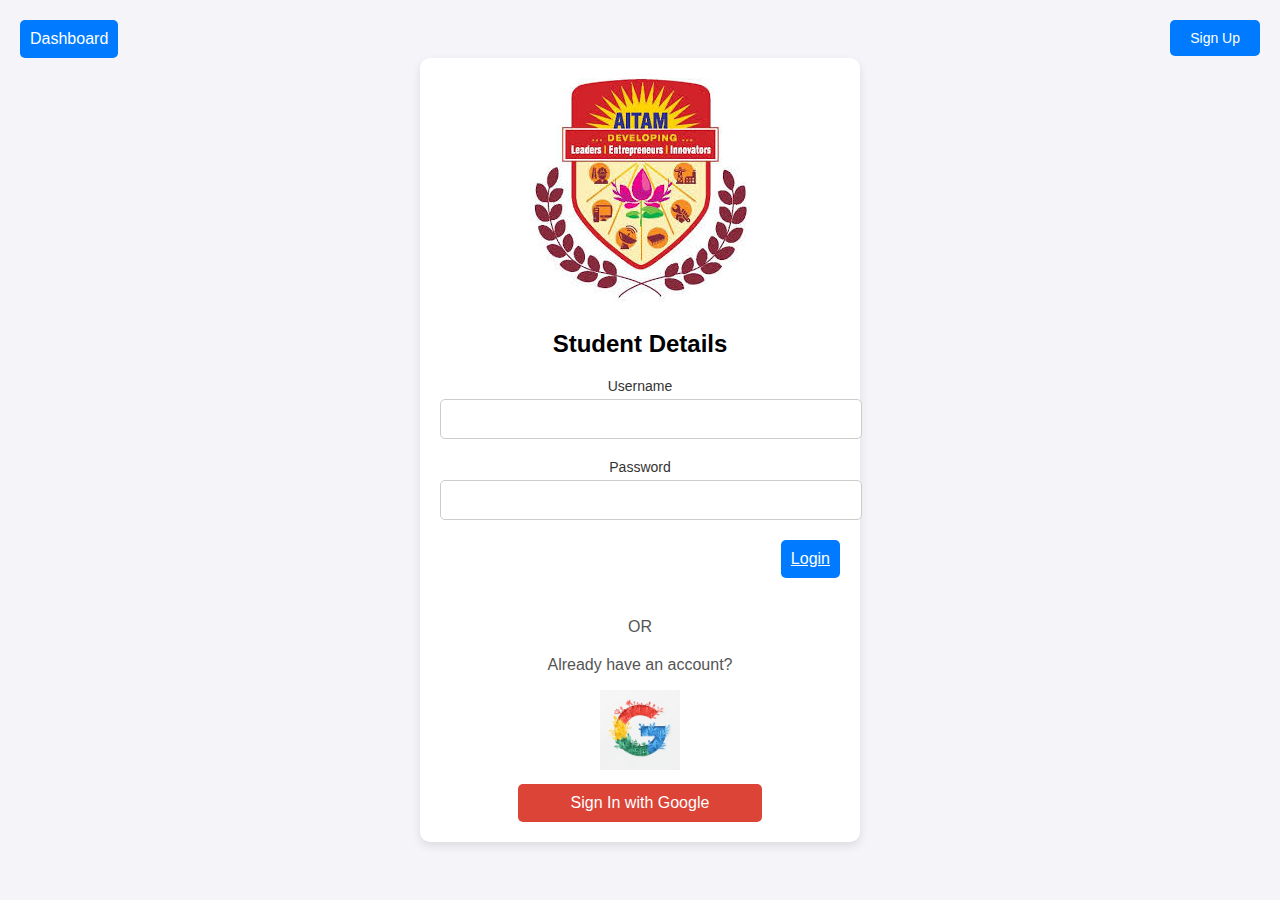
<file: college project/index.html>
<!DOCTYPE html>
<html lang="en">
<head>
    <meta charset="UTF-8">
    <meta name="viewport" content="width=device-width, initial-scale=1.0">
    <title>Login Form</title>
    <style>
        /* General Styling */
        body {
            font-family: Arial, sans-serif;
            margin: 0;
            padding: 0;
            background-color: #f4f4f9;
            display: flex;
            justify-content: center; /* Center horizontally */
            align-items: center; /* Center vertically */
            height: 100vh; /* Full viewport height */
        }

        /* Dashboard Sidebar */
        .dashboard-sidebar {
            position: absolute;
            top: 20px;
            left: 20px;
            background-color: #007BFF;
            color: white;
            padding: 10px;
            border-radius: 5px;
            cursor: pointer;
            display: flex;
            gap: 5px;
            align-items: center;
        }

        .dashboard-sidebar img {
            width: 30px;
            height: 30px;
            border-radius: 50%;
        }

        /* Dashboard Profile */
        .dashboard-profile {
            position: absolute;
            top: 50px;
            left: 20px;
            background-color: white;
            color: black;
            padding: 20px;
            box-shadow: 0 4px 10px rgba(0, 0, 0, 0.1);
            border-radius: 10px;
            display: none; /* Hidden by default */
            max-width: 250px;
            text-align: center;
        }

        .dashboard-profile img {
            width: 50px;
            height: 50px;
            border-radius: 50%;
            margin-bottom: 10px;
        }

        /* Top Right Buttons */
        .top-right-buttons {
            position: absolute;
            top: 20px;
            right: 20px;
            display: flex;
            gap: 10px; /* Space between the buttons */
        }

        .top-btn {
            padding: 10px 20px;
            font-size: 14px;
            border: none;
            border-radius: 5px;
            cursor: pointer;
            background-color: #007BFF;
            color: #ffffff;
            transition: background-color 0.3s;
            text-decoration: none; /* Remove underline from links */
            text-align: center;
        }

        .top-btn:hover {
            background-color: #0056b3;
        }

        /* Container */
        .container {
            width: 100%;
            max-width: 400px;
            padding: 20px;
            background: #ffffff;
            box-shadow: 0 4px 10px rgba(0, 0, 0, 0.1);
            border-radius: 10px;
            text-align: center;
        }

        /* Form Section */
        .form-container {
            display: flex;
            flex-direction: column;
            align-items: flex-start;
        }

        .form-group {
            width: 100%;
            margin-bottom: 20px; /* Adds spacing between input fields */
        }

        .form-label {
            font-size: 14px;
            color: #333;
            margin-bottom: 5px;
            display: block;
        }

        .input-field {
            width: 100%;
            padding: 10px;
            border: 1px solid #ccc;
            border-radius: 5px;
            font-size: 16px;
        }

        /* Buttons */
        .button-container {
            width: 100%;
            display: flex;
            justify-content: flex-end; /* Moves buttons to the right */
            gap: 10px; /* Adds space between buttons */
            margin-bottom: 20px;
        }

        .btn {
            padding: 10px;
            font-size: 16px;
            border: none;
            border-radius: 5px;
            cursor: pointer;
            background-color: #007BFF;
            color: #ffffff;
            transition: background-color 0.3s;
        }

        .btn:hover {
            background-color: #0056b3;
        }

        /* OR Text */
        .or-text {
            margin: 20px 0;
            color: #555;
            text-align: center;
            width: 100%;
        }

        /* Google Login Section */
        .google-signin {
            display: flex;
            flex-direction: column;
            align-items: center;
            width: 100%;
        }

        .google-logo {
            width: 80px; /* Adjusted size */
            margin-bottom: 10px;
        }

        .google-btn {
            width: 100%;
            padding: 10px;
            font-size: 16px;
            border: none;
            border-radius: 5px;
            cursor: pointer;
            background-color: #db4437;
            color: #ffffff;
            transition: background-color 0.3s;
        }

        .google-btn:hover {
            background-color: #c23321;
        }

        /* Existing User Section */
        .existing-user {
            font-size: 16px;
            color: #555;
            margin-top: 20px; /* Spacing between form and the message */
        }

        .existing-user a {
            color: #007BFF; /* Link color */
            text-decoration: none; /* Remove underline */
            font-weight: bold;
        }

        .existing-user a:hover {
            text-decoration: underline; /* Underline on hover */
        }
         /* Dashboard Sidebar */
         .dashboard-sidebar {
            position: absolute;
            top: 20px;
            left: 20px;
            background-color: #007BFF;
            color: white;
            padding: 10px;
            border-radius: 5px;
            cursor: pointer;
            display: flex;
            gap: 5px;
            align-items: center;
        }

        /* Dashboard Profile */
        .dashboard-profile {
            position: absolute;
            top: 50px;
            left: 20px;
            background-color: white;
            color: black;
            padding: 20px;
            box-shadow: 0 4px 10px rgba(0, 0, 0, 0.1);
            border-radius: 10px;
            display: none; /* Hidden by default */
            max-width: 250px;
            text-align: center;
            transition: opacity 0.3s ease; /* Faster close effect */
        }

        .dashboard-profile img {
            width: 100px; /* Increased size */
            height: 100px; /* Increased size */
            border-radius: 50%;
            margin-bottom: 10px;
        }

        .logout-btn {
            padding: 10px 20px;
            font-size: 14px;
            border: none;
            border-radius: 5px;
            cursor: pointer;
            background-color: #d9534f; /* Red color for logout */
            color: white;
            margin-top: 10px;
            transition: background-color 0.3s;
        }

        .logout-btn:hover {
            background-color: #c9302c; /* Darker red on hover */
        }

        /* Message After Logout - Fixed Position */
        .logout-message {
            display: none;
            position: fixed;
            top: 10px;
            left: 50%;
            transform: translateX(-50%);
            padding: 10px;
            background-color: #dff0d8; /* Light green */
            color: #3c763d;
            border: 1px solid #d6e9c6;
            border-radius: 5px;
            z-index: 1000; /* Ensure it appears above other elements */
            text-align: center;
        }
    </style>
</head>
<body>
     <!-- Dashboard Sidebar -->
     <div class="dashboard-sidebar" onclick="toggleProfile()">
        <span>Dashboard</span>
    </div>

    <!-- Dashboard Profile -->
    <div class="dashboard-profile" id="profile">
        <img src="prabhas.jpg" alt="Profile Picture">
        <p><strong>Username:</strong> JohnDoe</p>
        <p><strong>Email:</strong> johndoe@example.com</p>
        <!-- Logout Button -->
        <button class="logout-btn" onclick="logout()">Logout</button>
    </div>

    <!-- Logout Success Message -->
    <div class="logout-message" id="logoutMessage">
        You logged out successfully!
    </div>

    <!-- Top Right Buttons -->
    <div class="top-right-buttons">
        <a href="signup.html" class="top-btn">Sign Up</a>
    </div>

    <!-- Login Form Container -->
    <div class="container">
        <div class="image-container">
            <img src="aitam logo.jpg" alt="College" class="college-image">
        </div>
        <h2>Student Details</h2>
        <div class="form-container">
            <div class="form-group">
                <label for="username" class="form-label">Username</label>
                <input type="text" id="username" class="input-field" required>
            </div>
            <div class="form-group">
                <label for="password" class="form-label">Password</label>
                <input type="password" id="password" class="input-field" required>
            </div>
            <div class="button-container">
                <a href="login.html" class="btn">Login</a>
            </div>
        </div>
        <div class="or-text">OR</div>
        <!-- Existing User Section -->
        <p class="existing-user">
            Already have an account?
        </p>
        <div class="google-signin">
            <a href="signin.html">
                <img src="google logo.jpg" alt="Google" class="google-logo">
                <button class="google-btn">Sign In with Google</button>
            </a>
        </div>
    </div>

    <script>
        // Toggle visibility of the profile with a faster closing effect
        function toggleProfile() {
            var profile = document.getElementById('profile');
            if (profile.style.display === 'block') {
                profile.style.display = 'none'; // Hide the profile
            } else {
                profile.style.display = 'block'; // Show the profile
            }
        }

        // Logout function
        function logout() {
            var profile = document.getElementById('profile');
            var logoutMessage = document.getElementById('logoutMessage');
            
            // Hide the profile and show the logout success message
            profile.style.display = 'none';
            logoutMessage.style.display = 'block';

            // Optionally, hide the message after a few seconds
            setTimeout(function() {
                logoutMessage.style.display = 'none';
            }, 3000); // Hides message after 3 seconds
        }
    </script>
</body>
</html>
</file>
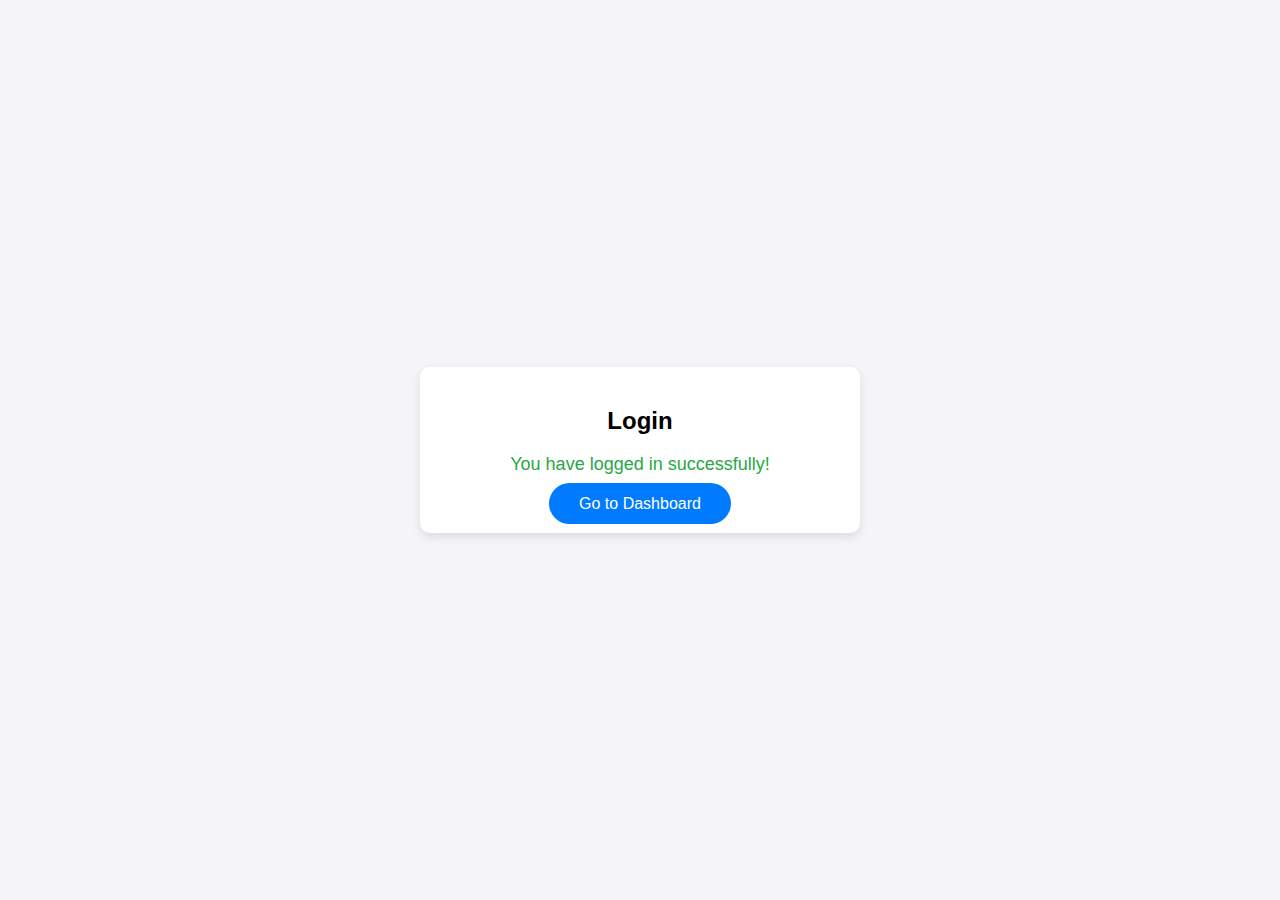
<file: college project/login.html>
<!DOCTYPE html>
<html lang="en">
<head>
    <meta charset="UTF-8">
    <meta name="viewport" content="width=device-width, initial-scale=1.0">
    <title>Login</title>
    <link rel="stylesheet" href="log.css">
</head>
<body>
    <!-- Login Form -->
    <div class="container">
        <div class="form-container">
            <h2>Login</h2>
            <p class="success-message">You have logged in successfully!</p>
            <div class="button-container">
                <a href="index.html" class="btn">Go to Dashboard</a>
            </div>
        </div>
    </div>
</body>
</html>
</file>
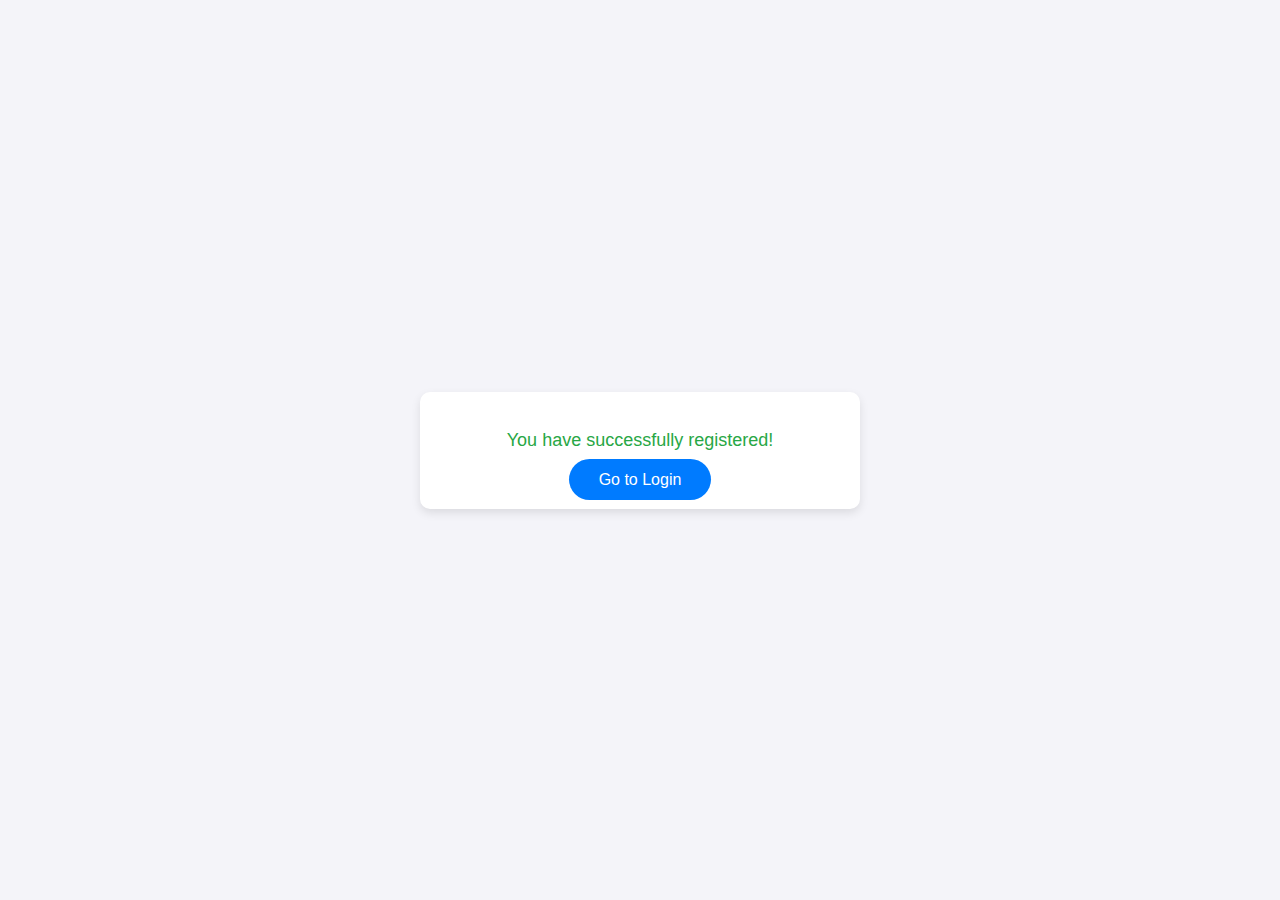
<file: college project/register.html>
<!DOCTYPE html>
<html lang="en">
<head>
    <meta charset="UTF-8">
    <meta name="viewport" content="width=device-width, initial-scale=1.0">
    <title>Registration</title>
    <link rel="stylesheet" href="reg.css">
</head>
<body>
    <!-- Registration Form -->
    <div class="container">
        <div class="form-container">
            <p class="success-message">You have successfully registered!</p>
            <div class="button-container">
                <a href="index.html" class="btn">Go to Login</a>
            </div>
        </div>
    </div>
</body>
</html>
</file>
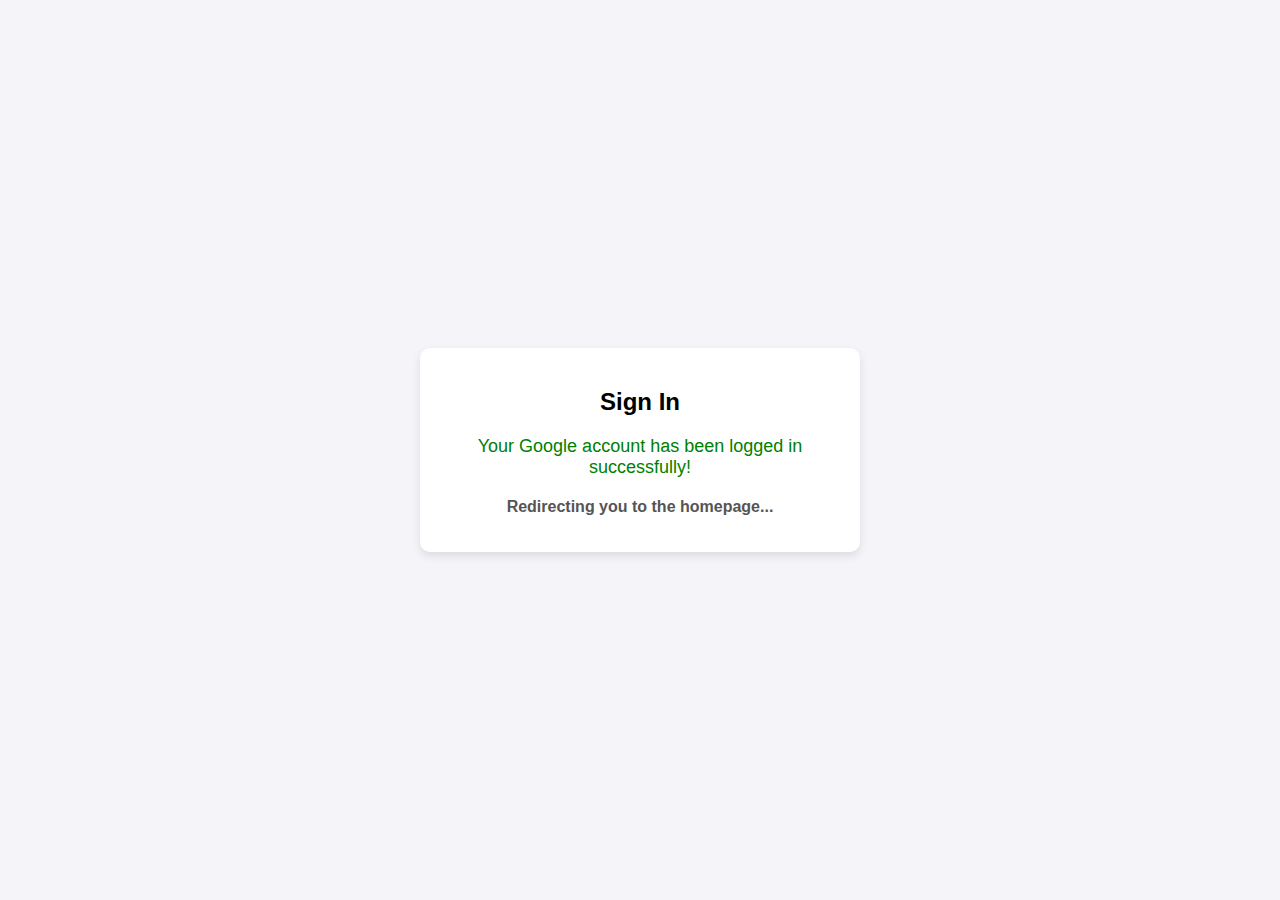
<file: college project/signin.html>
<!DOCTYPE html>
<html lang="en">
<head>
    <meta charset="UTF-8">
    <meta name="viewport" content="width=device-width, initial-scale=1.0">
    <title>Sign In</title>
    <style>
        /* General Styling */
        body {
            font-family: Arial, sans-serif;
            margin: 0;
            padding: 0;
            background-color: #f4f4f9;
            display: flex;
            justify-content: center; /* Center horizontally */
            align-items: center; /* Center vertically */
            height: 100vh; /* Full viewport height */
        }

        /* Container */
        .container {
            width: 100%;
            max-width: 400px;
            padding: 20px;
            background: #ffffff;
            box-shadow: 0 4px 10px rgba(0, 0, 0, 0.1);
            border-radius: 10px;
            text-align: center;
        }

        /* Success Message */
        .success-message {
            font-size: 18px;
            color: green;
            margin-bottom: 20px;
        }

        /* Redirect Timer */
        .redirect-message {
            font-size: 16px;
            color: #555;
        }

        .redirect-message p {
            font-weight: bold;
        }
    </style>
</head>
<body>
    <!-- Sign In Container -->
    <div class="container">
        <h2>Sign In</h2>
        <p class="success-message">Your Google account has been logged in successfully!</p>
        <div class="redirect-message">
            <p>Redirecting you to the homepage...</p>
        </div>
    </div>

    <script>
        // Redirect the user to index.html after 3 seconds
        setTimeout(function() {
            window.location.href = "index.html";
        }, 3000); // 3000 milliseconds = 3 seconds
    </script>
</body>
</html>
</file>
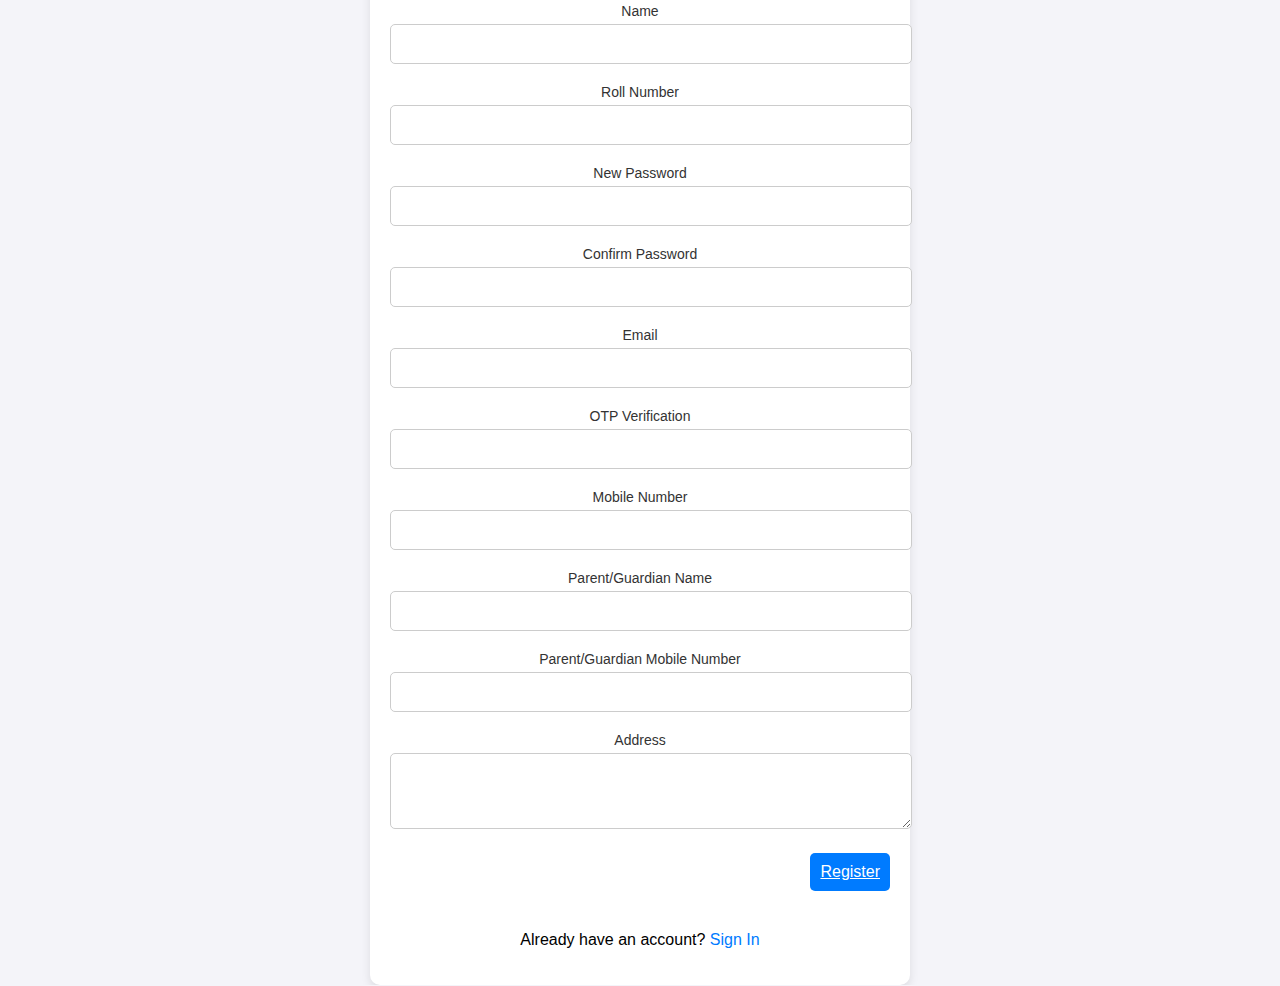
<file: college project/signup.html>
<!DOCTYPE html>
<html>
<head>
    <title>Registration Form</title>
    <style>
        /* General Styling */
        body {
            font-family: Arial, sans-serif;
            margin: 0;
            padding: 0;
            background-color: #f4f4f9;
            display: flex;
            justify-content: center; /* Center horizontally */
            align-items: center; /* Center vertically */
            height: 100vh; /* Full viewport height */
        }

        /* Container */
        .container {
            width: 100%;
            max-width: 500px;
            padding: 20px;
            background: #ffffff;
            box-shadow: 0 4px 10px rgba(0, 0, 0, 0.1);
            border-radius: 10px;
            text-align: center;
        }

        /* Form Section */
        .form-container {
            display: flex;
            flex-direction: column;
            align-items: flex-start;
        }

        .form-group {
            width: 100%;
            margin-bottom: 20px; /* Adds spacing between input fields */
        }

        .form-label {
            font-size: 14px;
            color: #333;
            margin-bottom: 5px;
            display: block;
        }

        .input-field {
            width: 100%;
            padding: 10px;
            border: 1px solid #ccc;
            border-radius: 5px;
            font-size: 16px;
        }

        /* Buttons */
        .button-container {
            width: 100%;
            display: flex;
            justify-content: flex-end; /* Moves buttons to the right */
            gap: 10px; /* Adds space between buttons */
            margin-bottom: 20px;
        }

        .btn {
            padding: 10px;
            font-size: 16px;
            border: none;
            border-radius: 5px;
            cursor: pointer;
            background-color: #007BFF;
            color: #ffffff;
            transition: background-color 0.3s;
        }

        .btn:hover {
            background-color: #0056b3;
        }

        /* Link to Sign In */
        .link-container {
            margin-top: 20px;
        }

        .link {
            color: #007BFF;
            text-decoration: none;
        }

        .link:hover {
            text-decoration: underline;
        }
    </style>
</head>
<body>
    <!-- Registration Form Container -->
    <div class="container">
        <h2>Registration Form</h2>
        <div class="form-container">
            <div class="form-group">
                <label for="name" class="form-label">Name</label>
                <input type="text" id="name" class="input-field" required>
            </div>
            <div class="form-group">
                <label for="rollnumber" class="form-label">Roll Number</label>
                <input type="text" id="rollnumber" class="input-field" required>
            </div>
            <div class="form-group">
                <label for="newpassword" class="form-label">New Password</label>
                <input type="password" id="newpassword" class="input-field" required>
            </div>
            <div class="form-group">
                <label for="confirmpassword" class="form-label">Confirm Password</label>
                <input type="password" id="confirmpassword" class="input-field" required>
            </div>
            <div class="form-group">
                <label for="email" class="form-label">Email</label>
                <input type="email" id="email" class="input-field" required>
            </div>
            <div class="form-group">
                <label for="otp" class="form-label">OTP Verification</label>
                <input type="text" id="otp" class="input-field" required>
            </div>
            <div class="form-group">
                <label for="mobile" class="form-label">Mobile Number</label>
                <input type="text" id="mobile" class="input-field" required>
            </div>
            <div class="form-group">
                <label for="guardianname" class="form-label">Parent/Guardian Name</label>
                <input type="text" id="guardianname" class="input-field" required>
            </div>
            <div class="form-group">
                <label for="guardianmobile" class="form-label">Parent/Guardian Mobile Number</label>
                <input type="text" id="guardianmobile" class="input-field" required>
            </div>
            <div class="form-group">
                <label for="address" class="form-label">Address</label>
                <textarea id="address" class="input-field" rows="3" required></textarea>
            </div>
            <div class="button-container">
                <a href="register.html" class="btn">Register</a>
            </div>
            
        </div>
        <div class="link-container">
            <p>Already have an account? <a href="signin.html" class="link">Sign In</a></p>
        </div>
    </div>
</body>
</html>
</file>
<file: college project/log.css>
/* General Styling */
body {
    font-family: Arial, sans-serif;
    margin: 0;
    padding: 0;
    background-color: #f4f4f9;
    display: flex;
    justify-content: center; /* Center horizontally */
    align-items: center; /* Center vertically */
    height: 100vh; /* Full viewport height */
}

/* Container */
.container {
    width: 100%;
    max-width: 400px;
    padding: 20px;
    background: #ffffff;
    box-shadow: 0 4px 10px rgba(0, 0, 0, 0.1);
    border-radius: 10px;
    text-align: center;
}

/* Success Message */
.success-message {
    font-size: 18px;
    color: #28a745;
    margin-bottom: 20px;
    animation: fadeIn 1s ease-out;
}

/* Button Styling */
.button-container {
    margin-top: 20px;
}

.btn {
    padding: 12px 30px;
    font-size: 16px;
    border: none;
    border-radius: 30px;
    cursor: pointer;
    background-color: #007BFF;
    color: #fff;
    text-decoration: none;
    transition: background-color 0.3s;
}

.btn:hover {
    background-color: #0056b3;
}

/* Animations */
@keyframes fadeIn {
    from {
        opacity: 0;
    }
    to {
        opacity: 1;
    }
}
</file>
<file: college project/reg.css>
/* General Styling */
body {
    font-family: Arial, sans-serif;
    margin: 0;
    padding: 0;
    background-color: #f4f4f9;
    display: flex;
    justify-content: center; /* Center horizontally */
    align-items: center; /* Center vertically */
    height: 100vh; /* Full viewport height */
}

/* Container */
.container {
    width: 100%;
    max-width: 400px;
    padding: 20px;
    background: #ffffff;
    box-shadow: 0 4px 10px rgba(0, 0, 0, 0.1);
    border-radius: 10px;
    text-align: center;
}

/* Success Message */
.success-message {
    font-size: 18px;
    color: #28a745;
    margin-bottom: 20px;
    animation: fadeIn 1s ease-out;
}

/* Button Styling */
.button-container {
    margin-top: 20px;
}

.btn {
    padding: 12px 30px;
    font-size: 16px;
    border: none;
    border-radius: 30px;
    cursor: pointer;
    background-color: #007BFF;
    color: #fff;
    text-decoration: none;
    transition: background-color 0.3s;
}

.btn:hover {
    background-color: #0056b3;
}

/* Animations */
@keyframes fadeIn {
    from {
        opacity: 0;
    }
    to {
        opacity: 1;
    }
}
</file>
